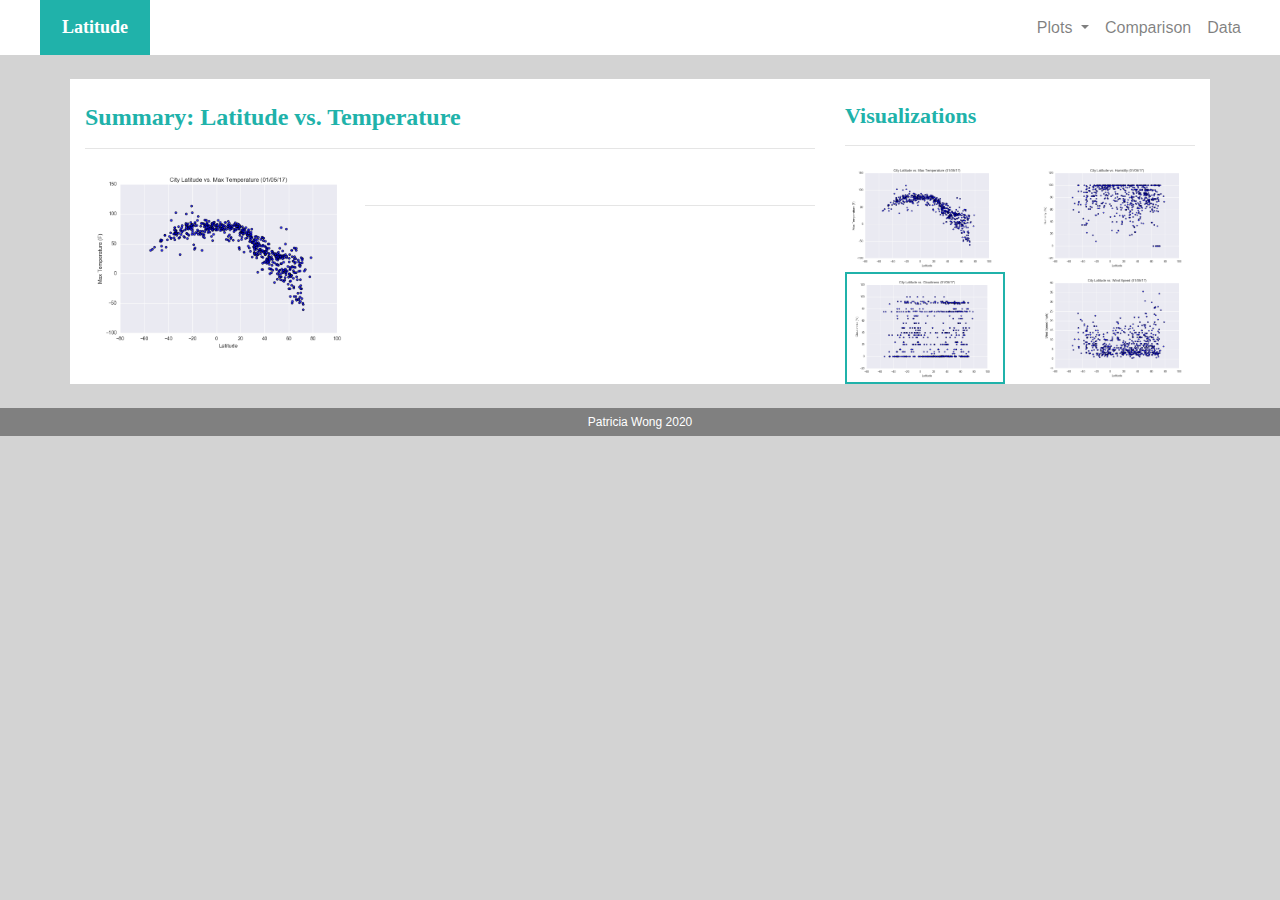
<file: web_visualizations_challenge/index.html>
<!DOCTYPE html>
<html lang="en">

<head>
  <meta charset="UTF-8">
  <title>Web Visualizations by Patricia Wong</title>
  <link rel="stylesheet" href="https://stackpath.bootstrapcdn.com/bootstrap/4.3.1/css/bootstrap.min.css"
    integrity="sha384-ggOyR0iXCbMQv3Xipma34MD+dH/1fQ784/j6cY/iJTQUOhcWr7x9JvoRxT2MZw1T" crossorigin="anonymous">

  <script src="https://code.jquery.com/jquery-3.3.1.slim.min.js"
    integrity="sha384-q8i/X+965DzO0rT7abK41JStQIAqVgRVzpbzo5smXKp4YfRvH+8abtTE1Pi6jizo"
    crossorigin="anonymous"></script>
  <script src="https://cdnjs.cloudflare.com/ajax/libs/popper.js/1.14.7/umd/popper.min.js"
    integrity="sha384-UO2eT0CpHqdSJQ6hJty5KVphtPhzWj9WO1clHTMGa3JDZwrnQq4sF86dIHNDz0W1"
    crossorigin="anonymous"></script>
  <script src="https://stackpath.bootstrapcdn.com/bootstrap/4.3.1/js/bootstrap.min.js"
    integrity="sha384-JjSmVgyd0p3pXB1rRibZUAYoIIy6OrQ6VrjIEaFf/nJGzIxFDsf4x0xIM+B07jRM"
    crossorigin="anonymous"></script>

  <link rel="stylesheet" href="style.css">
</head>
<!-- content - Padding - Border - Margin -->

<body>
  <!-- start of header -->
  <div>
    <div class="row">
      <div class="col col-6 homebtn">
        <a href="index.html">Latitude</a>
      </div>
      <div class="col col-6 menubuttons divtop">


        <nav class="navbar navbar-expand-md navbar-light">
          <button class="navbar-toggler" type="button" data-toggle="collapse" data-target="#navbarTogglerDemo03"
            aria-controls="navbarTogglerDemo03" aria-expanded="false" aria-label="Toggle navigation">
            <span class="navbar-toggler-icon"></span>
          </button>

          <div class="collapse navbar-collapse" id="navbarTogglerDemo03">
            <ul class="navbar-nav">
              <li class="nav-item dropdown">
                <a class="nav-link dropdown-toggle" href="#" id="navbarDropdownMenuLink" data-toggle="dropdown"
                  aria-haspopup="true" aria-expanded="false">
                  Plots
                </a>
                <div class="dropdown-menu" aria-labelledby="navbarDropdownMenuLink">
                  <a class="dropdown-item" href="pages/max_temp.html">Max Temperature</a>
                  <a class="dropdown-item" href="pages/humidity.html">Humidity</a>
                  <a class="dropdown-item" href="pages/cloud.html">Cloudiness</a>
                  <a class="dropdown-item" href="pages/wspeed.html">Wind Speed</a>
                </div>
              </li>
              <li class="nav-item">
                <a class="nav-link" href="pages/comparison_graphs.html">Comparison</a>
              </li>
              <li class="nav-item">
                <a class="nav-link" href="pages/cities.html">Data</a>
              </li>
            </ul>
          </div>
        </nav>


      </div>
    </div>
  </div>
  <!-- start of main body -->
  <div class="container">
    <br>
    <div class="row">
      <!-- left side -->
      <div class="col col-12 col-md-8 divbdy">
        <br>
        <h1>Summary: Latitude vs. Temperature</h1>
        <hr>
        <img src="images/Fig1.png" alt="Latitude vs. Temperature" width="280" align="left">
        <br>
        <hr>
      </div>
      <!-- left side end -->
      <!-- right side -->
      <div class="col col-12 col-md-4 divbdy">
        <br>
        <h2>Visualizations</h2>
        <hr>
        <div class='row'>
          <div class="col col-3 col-md-6">
            <a href="pages/max_temp.html"><img src="images/Fig1.png" alt="Latitude vs. Temperature"></a>
          </div>
          <div class="col col-3 col-md-6">
            <a href="pages/humidity.html"><img src="images/Fig2.png" alt="Latitude vs. Humidity"></a>
          </div>
          <div class="col col-3 col-md-6">
            <a href="pages/cloud.html"><img src="images/Fig3.png" alt="Latitude vs. Cloudiness" id="imgsel"></a>
          </div>
          <div class="col col-3 col-md-6">
            <a href="pages/wspeed.html"><img src="images/Fig4.png" alt="Latitude vs. Wind Speed"></a>
          </div>
        </div>
      </div>
      <!-- end of rigth side -->
    </div>
  </div>
  <!-- start of footer -->
  <br>
  <div>
    <div class="row">
      <div class="col col-12 divbtm">Patricia Wong 2020</div>
    </div>
  </div>
</body>

</html>
</file>
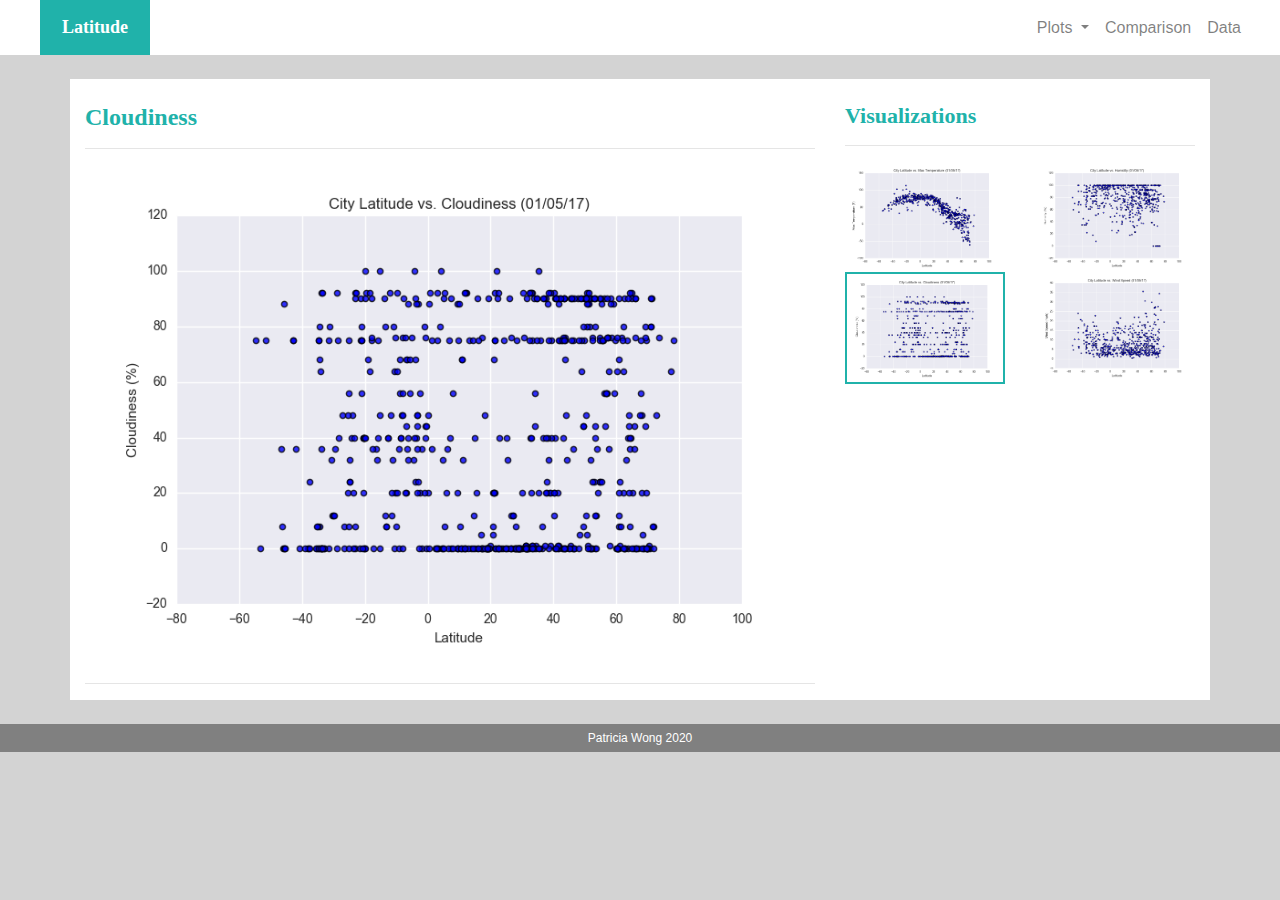
<file: web_visualizations_challenge/pages/cloud.html>
<!DOCTYPE html>
<html lang="en">

<head>
  <meta charset="UTF-8">
  <title>Web Visualization</title>
  <link rel="stylesheet" href="https://stackpath.bootstrapcdn.com/bootstrap/4.3.1/css/bootstrap.min.css"
    integrity="sha384-ggOyR0iXCbMQv3Xipma34MD+dH/1fQ784/j6cY/iJTQUOhcWr7x9JvoRxT2MZw1T" crossorigin="anonymous">

  <script src="https://code.jquery.com/jquery-3.3.1.slim.min.js"
    integrity="sha384-q8i/X+965DzO0rT7abK41JStQIAqVgRVzpbzo5smXKp4YfRvH+8abtTE1Pi6jizo"
    crossorigin="anonymous"></script>
  <script src="https://cdnjs.cloudflare.com/ajax/libs/popper.js/1.14.7/umd/popper.min.js"
    integrity="sha384-UO2eT0CpHqdSJQ6hJty5KVphtPhzWj9WO1clHTMGa3JDZwrnQq4sF86dIHNDz0W1"
    crossorigin="anonymous"></script>
  <script src="https://stackpath.bootstrapcdn.com/bootstrap/4.3.1/js/bootstrap.min.js"
    integrity="sha384-JjSmVgyd0p3pXB1rRibZUAYoIIy6OrQ6VrjIEaFf/nJGzIxFDsf4x0xIM+B07jRM"
    crossorigin="anonymous"></script>

  <link rel="stylesheet" href="../style.css">
</head>
<!-- content - Padding - Border - Margin -->

<body>
  <!-- start of header -->
  <div>
    <div class="row">
      <div class="col col-6 homebtn">
        <a href="../index.html">Latitude</a>
      </div>
      <div class="col col-6 menubuttons divtop">


        <nav class="navbar navbar-expand-md navbar-light">
          <button class="navbar-toggler" type="button" data-toggle="collapse" data-target="#navbarTogglerDemo03"
            aria-controls="navbarTogglerDemo03" aria-expanded="false" aria-label="Toggle navigation">
            <span class="navbar-toggler-icon"></span>
          </button>

          <div class="collapse navbar-collapse" id="navbarTogglerDemo03">
            <ul class="navbar-nav">
              <li class="nav-item dropdown">
                <a class="nav-link dropdown-toggle" href="#" id="navbarDropdownMenuLink" data-toggle="dropdown"
                  aria-haspopup="true" aria-expanded="false">
                  Plots
                </a>
                <div class="dropdown-menu" aria-labelledby="navbarDropdownMenuLink">
                  <a class="dropdown-item" href="max_temp.html">Max Temperature</a>
                  <a class="dropdown-item" href="humidity.html">Humidity</a>
                  <a class="dropdown-item" href="cloud.html">Cloudiness</a>
                  <a class="dropdown-item" href="wspeed.html">Wind Speed</a>
                </div>
              </li>
              <li class="nav-item">
                <a class="nav-link" href="comparison_graphs.html">Comparison</a>
              </li>
              <li class="nav-item">
                <a class="nav-link" href="cities.html">Data</a>
              </li>
            </ul>
          </div>
        </nav>


      </div>
    </div>
  </div>
  <!-- start of main body -->
  <div class="container">
    <br>
    <div class="row">
      <!-- left side -->
      <div class="col col-12 col-md-8 divbdy">
        <br>
        <h1>Cloudiness</h1>
        <hr>
        <a href="cloud.html"><img src="../images/Fig3.png" alt="Latitude vs. Temperature"></a>

        <hr>
      </div>
      <!-- left side end -->
      <!-- rigth side -->
      <div class="col col-12 col-md-4 divbdy">
        <br>
        <h2>Visualizations</h2>
        <hr>
        <div class='row'>
          <div class="col col-3 col-md-6">
            <a href="max_temp.html"><img src="../images/Fig1.png" alt="Latitude vs. Temperature"></a>
          </div>
          <div class="col col-3 col-md-6">
            <a href="humidity.html"><img src="../images/Fig2.png" alt="Latitude vs. Humidity"></a>
          </div>
          <div class="col col-3 col-md-6">
            <a href="cloud.html"><img src="../images/Fig3.png" alt="Latitude vs. Cloudiness" id="imgsel"></a>
          </div>
          <div class="col col-3 col-md-6">
            <a href="wspeed.html"><img src="../images/Fig4.png" alt="Latitude vs. Wind Speed"></a>
          </div>
        </div>
      </div>
      <!-- end of rigth side -->
    </div>
  </div>
  <!-- start of footer -->
  <br>
  <div>
    <div class="row">
      <div class="col col-12 divbtm">Patricia Wong 2020</div>
    </div>
  </div>
</body>

</html>
</file>
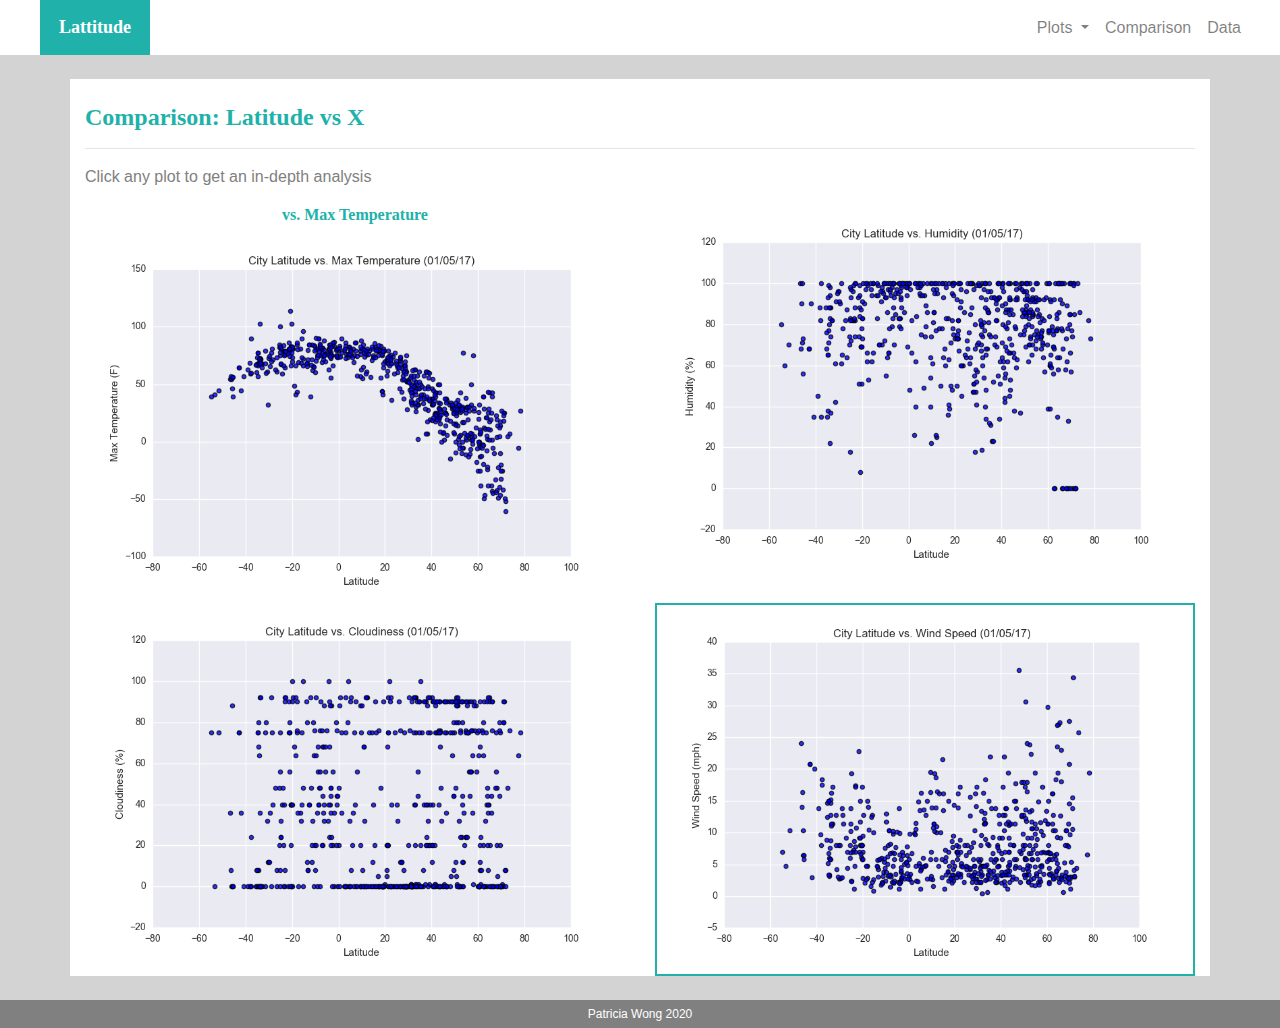
<file: web_visualizations_challenge/pages/comparison_graphs.html>
<!DOCTYPE html>
<html lang="en">

<head>
  <meta charset="UTF-8">
  <title>Web Visualization</title>
  <link rel="stylesheet" href="https://stackpath.bootstrapcdn.com/bootstrap/4.3.1/css/bootstrap.min.css"
    integrity="sha384-ggOyR0iXCbMQv3Xipma34MD+dH/1fQ784/j6cY/iJTQUOhcWr7x9JvoRxT2MZw1T" crossorigin="anonymous">

  <script src="https://code.jquery.com/jquery-3.3.1.slim.min.js"
    integrity="sha384-q8i/X+965DzO0rT7abK41JStQIAqVgRVzpbzo5smXKp4YfRvH+8abtTE1Pi6jizo"
    crossorigin="anonymous"></script>
  <script src="https://cdnjs.cloudflare.com/ajax/libs/popper.js/1.14.7/umd/popper.min.js"
    integrity="sha384-UO2eT0CpHqdSJQ6hJty5KVphtPhzWj9WO1clHTMGa3JDZwrnQq4sF86dIHNDz0W1"
    crossorigin="anonymous"></script>
  <script src="https://stackpath.bootstrapcdn.com/bootstrap/4.3.1/js/bootstrap.min.js"
    integrity="sha384-JjSmVgyd0p3pXB1rRibZUAYoIIy6OrQ6VrjIEaFf/nJGzIxFDsf4x0xIM+B07jRM"
    crossorigin="anonymous"></script>

  <link rel="stylesheet" href="../style.css">
</head>
<!-- content - Padding - Border - Margin -->

<body>
  <!-- start of header -->
  <div>
    <div class="row">
      <div class="col col-6 homebtn">
        <a href="../index.html">Lattitude</a>
      </div>
      <div class="col col-6 menubuttons divtop">


        <nav class="navbar navbar-expand-md navbar-light">
          <button class="navbar-toggler" type="button" data-toggle="collapse" data-target="#navbarTogglerDemo03"
            aria-controls="navbarTogglerDemo03" aria-expanded="false" aria-label="Toggle navigation">
            <span class="navbar-toggler-icon"></span>
          </button>

          <div class="collapse navbar-collapse" id="navbarTogglerDemo03">
            <ul class="navbar-nav">
              <li class="nav-item dropdown">
                <a class="nav-link dropdown-toggle" href="#" id="navbarDropdownMenuLink" data-toggle="dropdown"
                  aria-haspopup="true" aria-expanded="false">
                  Plots
                </a>
                <div class="dropdown-menu" aria-labelledby="navbarDropdownMenuLink">
                  <a class="dropdown-item" href="max_temp.html">Max Temperature</a>
                  <a class="dropdown-item" href="humidity.html">Humidity</a>
                  <a class="dropdown-item" href="cloud.html">Cloudiness</a>
                  <a class="dropdown-item" href="wspeed-4.html">Wind Speed</a>
                </div>
              </li>
              <li class="nav-item">
                <a class="nav-link" href="comparison_graphs.html">Comparison</a>
              </li>
              <li class="nav-item">
                <a class="nav-link" href="cities.html">Data</a>
              </li>
            </ul>
          </div>
        </nav>


      </div>
    </div>
  </div>
  <!-- start of main body -->
  <div class="container">
    <br>
    <div class="row">
      <!-- rigth side -->
      <div class="col col-12 divbdy">
        <br>
        <h1>Comparison: Latitude vs X</h1>
        <hr>
        <p>Click any plot to get an in-depth analysis</p>
        <div class='row'>
          <div class="col col-12 col-md-6">
              <h3>vs. Max Temperature</h3>
              <a href="max_temp.html"><img src="../images/Fig1.png" alt="Latitude vs. Temperature"></a>
            </div>
            <div class="col col-3 col-md-6">
              <a href="humidity.html"><img src="../images/Fig2.png" alt="Latitude vs. Humidity"></a>
            </div>
            <div class="col col-3 col-md-6">
              <a href="cloud.html"><img src="../images/Fig3.png" alt="Latitude vs. Cloudiness"></a>
            </div>
            <div class="col col-3 col-md-6">
              <a href="wspeed.html"><img src="../images/Fig4.png" alt="Latitude vs. Wind Speed" id="imgsel"></a>
          </div>
        </div>
      </div>
      <!-- end of rigth side -->
    </div>
  </div>
  <!-- start of footer -->
  <br>
  <div>
    <div class="row">
      <div class="col col-12 divbtm">Patricia Wong 2020</div>
    </div>
  </div>
</body>

</html>
</file>
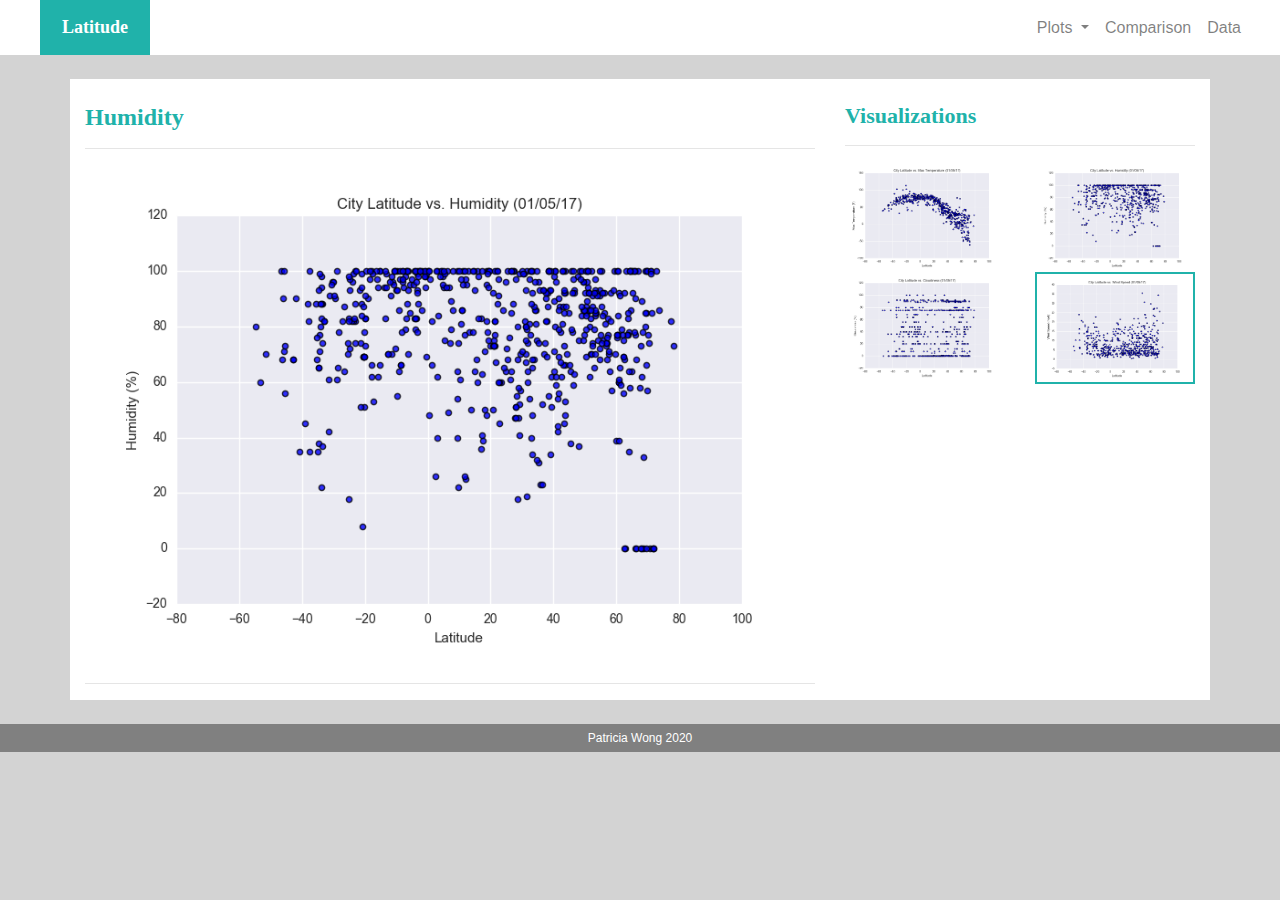
<file: web_visualizations_challenge/pages/humidity.html>
<!DOCTYPE html>
<html lang="en">

<head>
  <meta charset="UTF-8">
  <title>Web Visualizations</title>
  <link rel="stylesheet" href="https://stackpath.bootstrapcdn.com/bootstrap/4.3.1/css/bootstrap.min.css"
    integrity="sha384-ggOyR0iXCbMQv3Xipma34MD+dH/1fQ784/j6cY/iJTQUOhcWr7x9JvoRxT2MZw1T" crossorigin="anonymous">

  <script src="https://code.jquery.com/jquery-3.3.1.slim.min.js"
    integrity="sha384-q8i/X+965DzO0rT7abK41JStQIAqVgRVzpbzo5smXKp4YfRvH+8abtTE1Pi6jizo"
    crossorigin="anonymous"></script>
  <script src="https://cdnjs.cloudflare.com/ajax/libs/popper.js/1.14.7/umd/popper.min.js"
    integrity="sha384-UO2eT0CpHqdSJQ6hJty5KVphtPhzWj9WO1clHTMGa3JDZwrnQq4sF86dIHNDz0W1"
    crossorigin="anonymous"></script>
  <script src="https://stackpath.bootstrapcdn.com/bootstrap/4.3.1/js/bootstrap.min.js"
    integrity="sha384-JjSmVgyd0p3pXB1rRibZUAYoIIy6OrQ6VrjIEaFf/nJGzIxFDsf4x0xIM+B07jRM"
    crossorigin="anonymous"></script>

  <link rel="stylesheet" href="../style.css">
</head>
<!-- content - Padding - Border - Margin -->

<body>
  <!-- start of header -->
  <div>
    <div class="row">
      <div class="col col-6 homebtn">
        <a href="../index.html">Latitude</a>
      </div>
      <div class="col col-6 menubuttons divtop">


        <nav class="navbar navbar-expand-md navbar-light">
          <button class="navbar-toggler" type="button" data-toggle="collapse" data-target="#navbarTogglerDemo03"
            aria-controls="navbarTogglerDemo03" aria-expanded="false" aria-label="Toggle navigation">
            <span class="navbar-toggler-icon"></span>
          </button>

          <div class="collapse navbar-collapse" id="navbarTogglerDemo03">
            <ul class="navbar-nav">
              <li class="nav-item dropdown">
                <a class="nav-link dropdown-toggle" href="#" id="navbarDropdownMenuLink" data-toggle="dropdown"
                  aria-haspopup="true" aria-expanded="false">
                  Plots
                </a>
                <div class="dropdown-menu" aria-labelledby="navbarDropdownMenuLink">
                  <a class="dropdown-item" href="max_temp.html">Max Temperature</a>
                  <a class="dropdown-item" href="humidity.html">Humidity</a>
                  <a class="dropdown-item" href="cloud.html">Cloudiness</a>
                  <a class="dropdown-item" href="wspeed.html">Wind Speed</a>
                </div>
              </li>
              <li class="nav-item">
                <a class="nav-link" href="comparison_graphs.html">Comparison</a>
              </li>
              <li class="nav-item">
                <a class="nav-link" href="cities.html">Data</a>
              </li>
            </ul>
          </div>
        </nav>


      </div>
    </div>
  </div>
  <!-- start of main body -->
  <div class="container">
    <br>
    <div class="row">
      <!-- left side -->
      <div class="col col-12 col-md-8 divbdy">
        <br>
        <h1>Humidity</h1>
        <hr>
        <a href="humidity.html"><img src="../images/Fig2.png" alt="Latitude vs. Temperature"></a>
        <hr>
      </div>
      <!-- left side end -->
      <!-- rigth side -->
      <div class="col col-12 col-md-4 divbdy">
        <br>
        <h2>Visualizations</h2>
        <hr>
        <div class='row'>
          <div class="col col-3 col-md-6">
            <a href="max_temp.html"><img src="../images/Fig1.png" alt="Latitude vs. Temperature"></a>
          </div>
          <div class="col col-3 col-md-6">
            <a href="humidity.html"><img src="../images/Fig2.png" alt="Latitude vs. Humidity"></a>
          </div>
          <div class="col col-3 col-md-6">
            <a href="cloud.html"><img src="../images/Fig3.png" alt="Latitude vs. Cloudiness"></a>
          </div>
          <div class="col col-3 col-md-6">
            <a href="wspeed.html"><img src="../images/Fig4.png" alt="Latitude vs. Wind Speed" id="imgsel"></a>
          </div>
        </div>
      </div>
      <!-- end of rigth side -->
    </div>
  </div>
  <!-- start of footer -->
  <br>
  <div>
    <div class="row">
      <div class="col col-12 divbtm">Patricia Wong 2020</div>
    </div>
  </div>
</body>

</html>
</file>
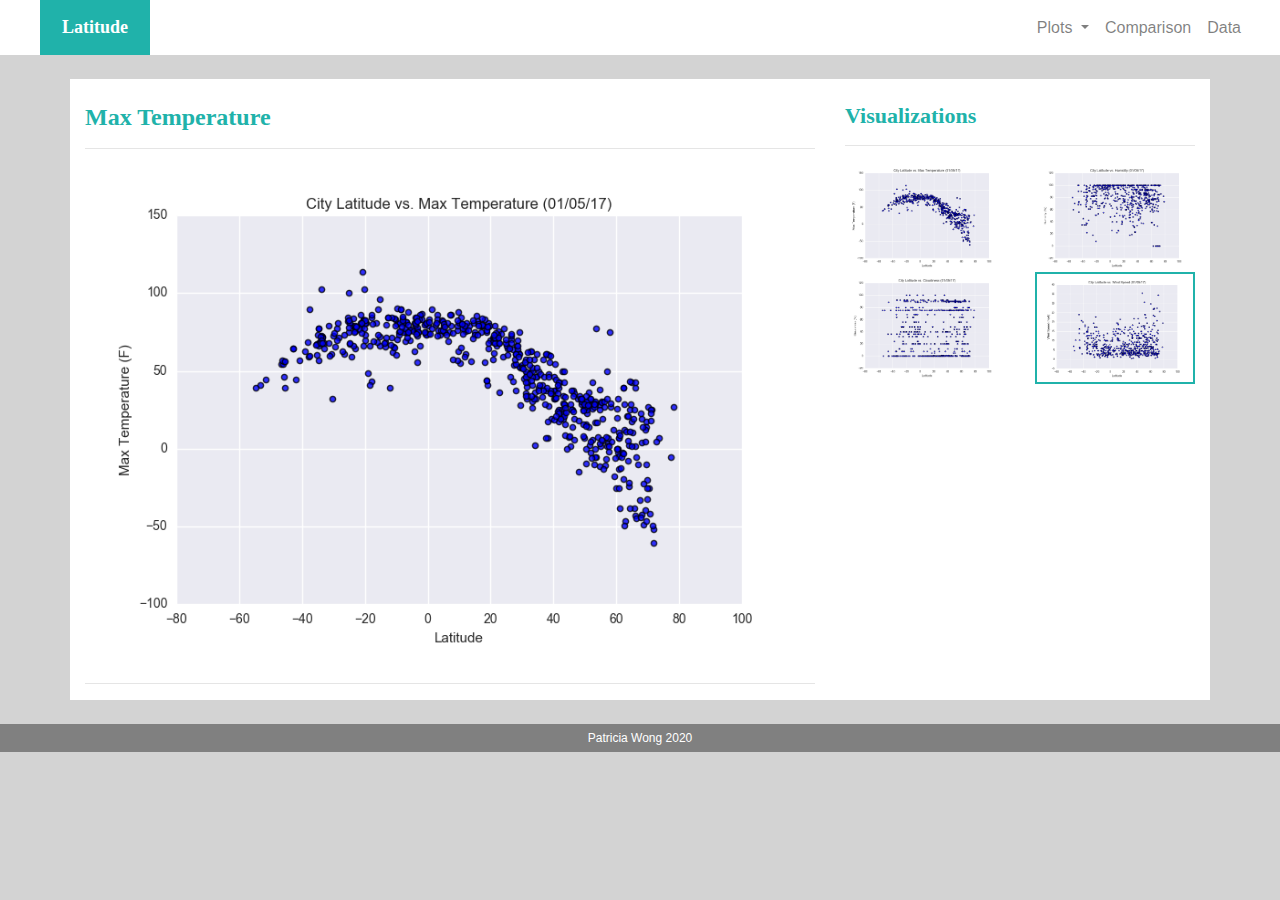
<file: web_visualizations_challenge/pages/max_temp.html>
<!DOCTYPE html>
<html lang="en">

<head>
  <meta charset="UTF-8">
  <title>Web Visualization</title>
  <link rel="stylesheet" href="https://stackpath.bootstrapcdn.com/bootstrap/4.3.1/css/bootstrap.min.css"
    integrity="sha384-ggOyR0iXCbMQv3Xipma34MD+dH/1fQ784/j6cY/iJTQUOhcWr7x9JvoRxT2MZw1T" crossorigin="anonymous">

  <script src="https://code.jquery.com/jquery-3.3.1.slim.min.js"
    integrity="sha384-q8i/X+965DzO0rT7abK41JStQIAqVgRVzpbzo5smXKp4YfRvH+8abtTE1Pi6jizo"
    crossorigin="anonymous"></script>
  <script src="https://cdnjs.cloudflare.com/ajax/libs/popper.js/1.14.7/umd/popper.min.js"
    integrity="sha384-UO2eT0CpHqdSJQ6hJty5KVphtPhzWj9WO1clHTMGa3JDZwrnQq4sF86dIHNDz0W1"
    crossorigin="anonymous"></script>
  <script src="https://stackpath.bootstrapcdn.com/bootstrap/4.3.1/js/bootstrap.min.js"
    integrity="sha384-JjSmVgyd0p3pXB1rRibZUAYoIIy6OrQ6VrjIEaFf/nJGzIxFDsf4x0xIM+B07jRM"
    crossorigin="anonymous"></script>

  <link rel="stylesheet" href="../style.css">
</head>
<!-- content - Padding - Border - Margin -->

<body>
  <!-- start of header -->
  <div>
    <div class="row">
      <div class="col col-6 homebtn">
        <a href="../index.html">Latitude</a>
      </div>
      <div class="col col-6 menubuttons divtop">


        <nav class="navbar navbar-expand-md navbar-light">
          <button class="navbar-toggler" type="button" data-toggle="collapse" data-target="#navbarTogglerDemo03"
            aria-controls="navbarTogglerDemo03" aria-expanded="false" aria-label="Toggle navigation">
            <span class="navbar-toggler-icon"></span>
          </button>

          <div class="collapse navbar-collapse" id="navbarTogglerDemo03">
            <ul class="navbar-nav">
              <li class="nav-item dropdown">
                <a class="nav-link dropdown-toggle" href="#" id="navbarDropdownMenuLink" data-toggle="dropdown"
                  aria-haspopup="true" aria-expanded="false">
                  Plots
                </a>
                <div class="dropdown-menu" aria-labelledby="navbarDropdownMenuLink">
                  <a class="dropdown-item" href="max_temp.html">Max Temperature</a>
                  <a class="dropdown-item" href="humidity.html">Humidity</a>
                  <a class="dropdown-item" href="cloud.html">Cloudiness</a>
                  <a class="dropdown-item" href="wspeed-4.html">Wind Speed</a>
                </div>
              </li>
              <li class="nav-item">
                <a class="nav-link" href="comparison_graphs.html">Comparison</a>
              </li>
              <li class="nav-item">
                <a class="nav-link" href="cities.html">Data</a>
              </li>
            </ul>
          </div>
        </nav>


      </div>
    </div>
  </div>
  <!-- start of main body -->
  <div class="container">
    <br>
    <div class="row">
      <!-- left side -->
      <div class="col col-12 col-md-8 divbdy">
        <br>
        <h1>Max Temperature</h1>
        <hr>
        <a href="max_temp.html"><img src="../images/Fig1.png" alt="Latitude vs. Temperature"></a>

        <hr>
      </div>
      <!-- left side end -->
      <!-- rigth side -->
      <div class="col col-12 col-md-4 divbdy">
        <br>
        <h2>Visualizations</h2>
        <hr>
        <div class='row'>
          <div class="col col-3 col-md-6">
            <a href="max_temp.html"><img src="../images/Fig1.png" alt="Latitude vs. Temperature"></a>
          </div>
          <div class="col col-3 col-md-6">
            <a href="humidity.html"><img src="../images/Fig2.png" alt="Latitude vs. Humidity"></a>
          </div>
          <div class="col col-3 col-md-6">
            <a href="cloud.html"><img src="../images/Fig3.png" alt="Latitude vs. Cloudiness"></a>
          </div>
          <div class="col col-3 col-md-6">
            <a href="wspeed.html"><img src="../images/Fig4.png" alt="Latitude vs. Wind Speed" id="imgsel"></a>
          </div>
        </div>
      </div>
      <!-- end of rigth side -->
    </div>
  </div>
  <!-- start of footer -->
  <br>
  <div>
    <div class="row">
      <div class="col col-12 divbtm">Patricia Wong 2020</div>
    </div>
  </div>
</body>

</html>
</file>
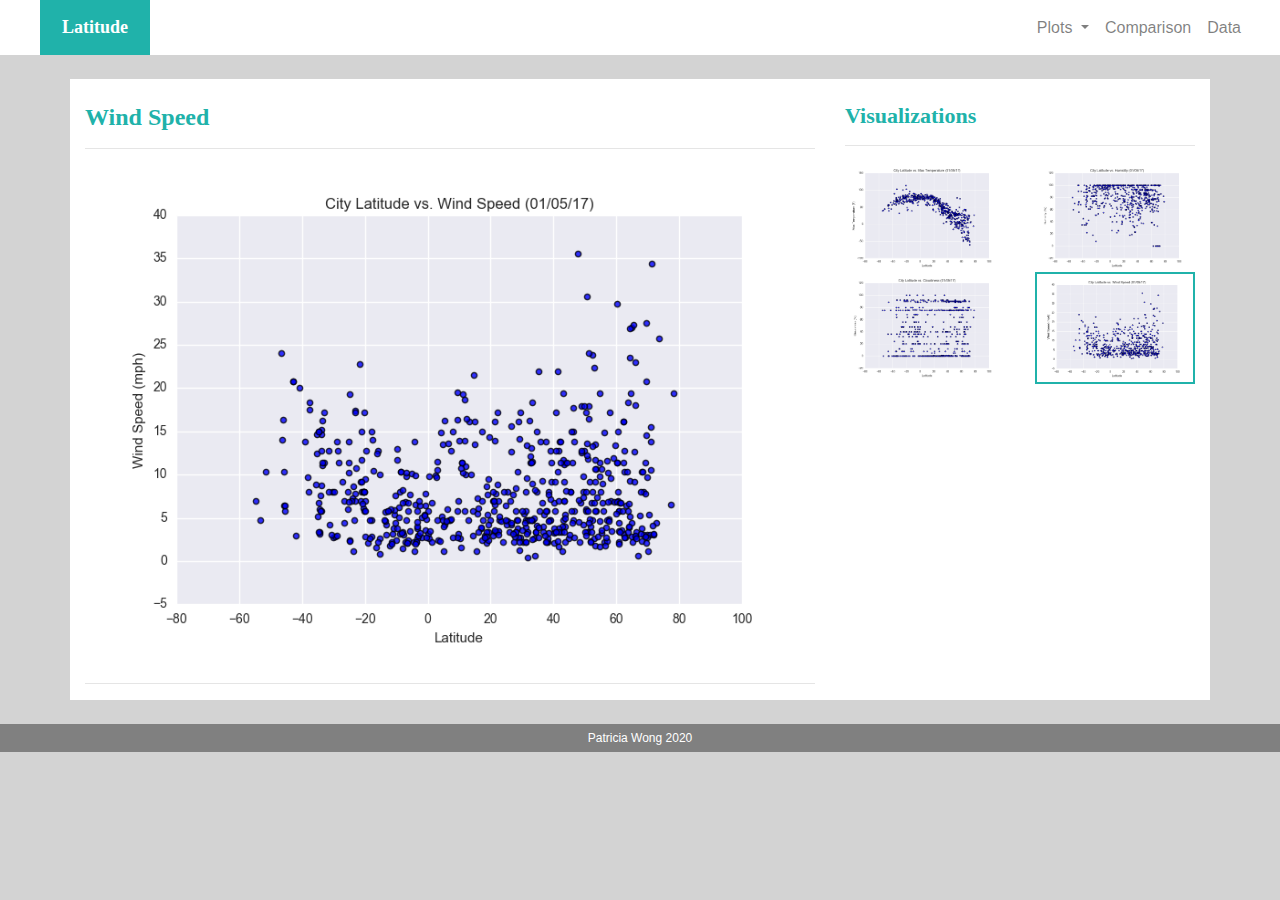
<file: web_visualizations_challenge/pages/wspeed.html>
<!DOCTYPE html>
<html lang="en">

<head>
  <meta charset="UTF-8">
  <title>Web Visualization</title>
  <link rel="stylesheet" href="https://stackpath.bootstrapcdn.com/bootstrap/4.3.1/css/bootstrap.min.css"
    integrity="sha384-ggOyR0iXCbMQv3Xipma34MD+dH/1fQ784/j6cY/iJTQUOhcWr7x9JvoRxT2MZw1T" crossorigin="anonymous">

  <script src="https://code.jquery.com/jquery-3.3.1.slim.min.js"
    integrity="sha384-q8i/X+965DzO0rT7abK41JStQIAqVgRVzpbzo5smXKp4YfRvH+8abtTE1Pi6jizo"
    crossorigin="anonymous"></script>
  <script src="https://cdnjs.cloudflare.com/ajax/libs/popper.js/1.14.7/umd/popper.min.js"
    integrity="sha384-UO2eT0CpHqdSJQ6hJty5KVphtPhzWj9WO1clHTMGa3JDZwrnQq4sF86dIHNDz0W1"
    crossorigin="anonymous"></script>
  <script src="https://stackpath.bootstrapcdn.com/bootstrap/4.3.1/js/bootstrap.min.js"
    integrity="sha384-JjSmVgyd0p3pXB1rRibZUAYoIIy6OrQ6VrjIEaFf/nJGzIxFDsf4x0xIM+B07jRM"
    crossorigin="anonymous"></script>

  <link rel="stylesheet" href="../style.css">
</head>
<!-- content - Padding - Border - Margin -->

<body>
  <!-- start of header -->
  <div>
    <div class="row">
      <div class="col col-6 homebtn">
        <a href="../index.html">Latitude</a>
      </div>
      <div class="col col-6 menubuttons divtop">


        <nav class="navbar navbar-expand-md navbar-light">
          <button class="navbar-toggler" type="button" data-toggle="collapse" data-target="#navbarTogglerDemo03"
            aria-controls="navbarTogglerDemo03" aria-expanded="false" aria-label="Toggle navigation">
            <span class="navbar-toggler-icon"></span>
          </button>

          <div class="collapse navbar-collapse" id="navbarTogglerDemo03">
            <ul class="navbar-nav">
              <li class="nav-item dropdown">
                <a class="nav-link dropdown-toggle" href="#" id="navbarDropdownMenuLink" data-toggle="dropdown"
                  aria-haspopup="true" aria-expanded="false">
                  Plots
                </a>
                <div class="dropdown-menu" aria-labelledby="navbarDropdownMenuLink">
                    <a class="dropdown-item" href="max_temp.html">Max Temperature</a>
                    <a class="dropdown-item" href="humidity.html">Humidity</a>
                    <a class="dropdown-item" href="cloud.html">Cloudiness</a>
                    <a class="dropdown-item" href="wspeed.html">Wind Speed</a>
                </div>
              </li>
              <li class="nav-item">
                <a class="nav-link" href="comparison_graphs.html">Comparison</a>
              </li>
              <li class="nav-item">
                <a class="nav-link" href="cities.html">Data</a>
              </li>
            </ul>
          </div>
        </nav>


      </div>
    </div>
  </div>
  <!-- start of main body -->
  <div class="container">
    <br>
    <div class="row">
      <!-- left side -->
      <div class="col col-12 col-md-8 divbdy">
        <br>
        <h1>Wind Speed</h1>
        <hr>
        <a href="wspeed.html"><img src="../images/Fig4.png" alt="Latitude vs. Temperature"></a>

        <hr>
      </div>
      <!-- left side end -->
      <!-- rigth side -->
      <div class="col col-12 col-md-4 divbdy">
        <br>
        <h2>Visualizations</h2>
        <hr>
        <div class='row'>
          <div class="col col-3 col-md-6">
            <a href="max_temp.html"><img src="../images/Fig1.png" alt="Latitude vs. Temperature"></a>
          </div>
          <div class="col col-3 col-md-6">
            <a href="humidity.html"><img src="../images/Fig2.png" alt="Latitude vs. Humidity"></a>
          </div>
          <div class="col col-3 col-md-6">
            <a href="cloud.html"><img src="../images/Fig3.png" alt="Latitude vs. Cloudiness"></a>
          </div>
          <div class="col col-3 col-md-6">
            <a href="wspeed.html"><img src="../images/Fig4.png" alt="Latitude vs. Wind Speed" id="imgsel"></a>
          </div>
        </div>
      </div>
      <!-- end of rigth side -->
    </div>
  </div>
  <!-- start of footer -->
  <br>
  <div>
    <div class="row">
      <div class="col col-12 divbtm">Patricia Wong 2020</div>
    </div>
  </div>
</body>

</html>
</file>
<file: web_visualizations_challenge/style.css>
img {
  max-width: 100%;
}

#imgsel{
  border: lightseagreen 2px solid;
}

h1, h2, h3{
  font-family: Georgia, 'Times New Roman', Times, serif;
  color: lightseagreen;
}

h1{
  font-size: 24px;
  font-weight: bold;
  text-align:left;
}

h2{
  font-size: 22px;
  font-weight: bold;
  text-align:left;
}

h3{
  font-size: 16px;
  font-weight: bold;
  text-align: center;
}

p{
  color: gray;
  text-align:left;
}

.navbar{
    position: absolute;
    right: 30px;
}

.navbar a{
  background-color:white;
}

body {
  width: 100%;
  min-height:100%;
  background-color: lightgray;
}

.col {
  width: 100%;
  /* border: black 1px solid; */
  /* Font color */
  /* color:blue;  */
} 

.homebtn{
  background-color: white;
  z-index:2;
}

.homebtn a{
  width: 110px;
  background: lightseagreen;
  font-family: Georgia, 'Times New Roman', Times, serif;
  font-size: 18px;
  font-weight: bold;
  color: white;
  text-align: center;
  display: block;
  padding: 14px;
  margin: 0px 0px 0px 40px;
}

.divtop{
  background-color: white;
  z-index:2;
}

.divbdy{
  background-color: white;
  z-index:1;
}

.divtable{
  text-align:center;
  background-color: white;
  z-index:1;
}

.divbtm {
  width:100%;
  /* position:absolute; */
  bottom:0;
  background-color: gray;
  z-index:0;
  font-size: 12px;
  color: white;
  text-align: center;
  padding: 5px;
  margin: 0px;
}
</file>
